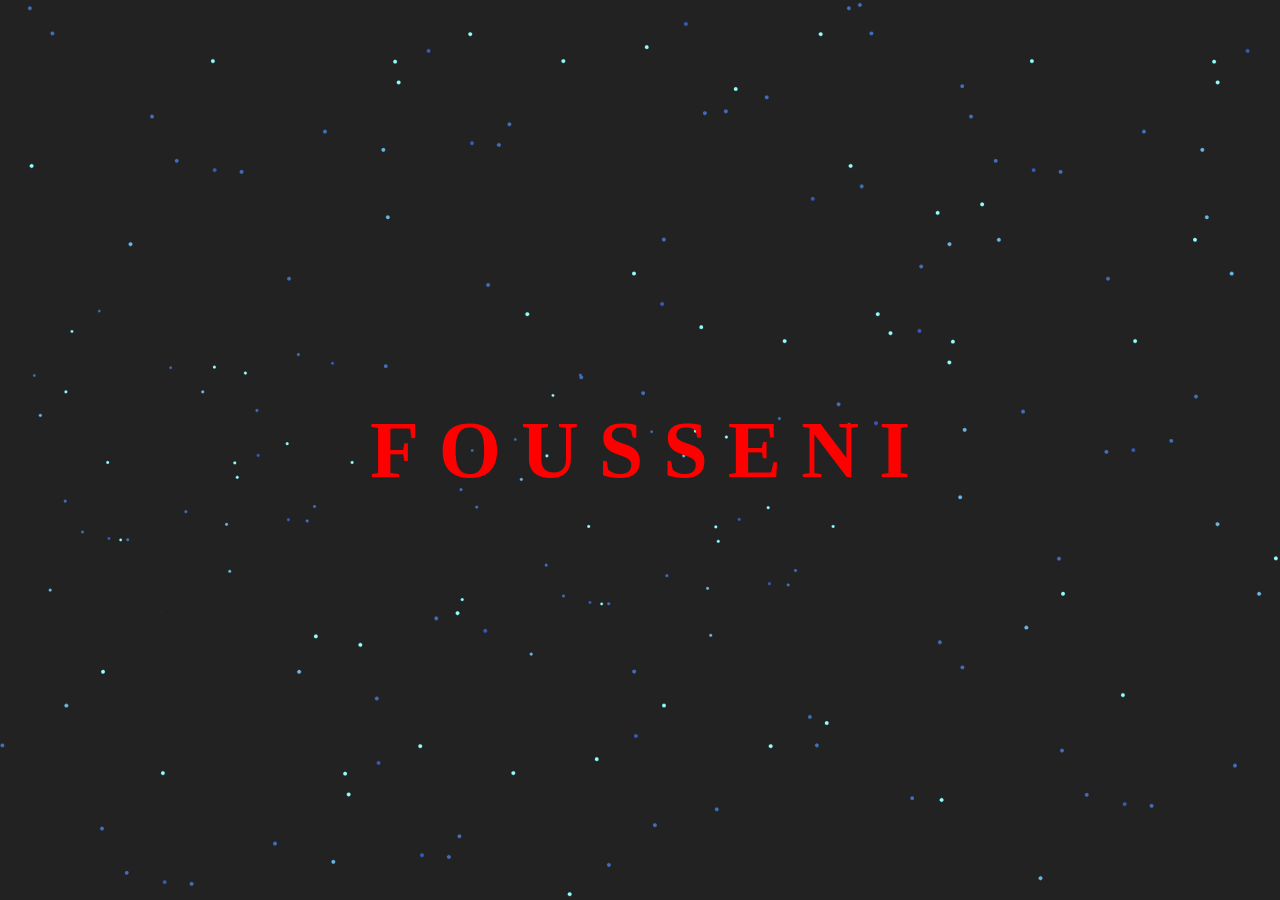
<file: index.html>
<!DOCTYPE html>
<html lang="en">
<head>
    <meta charset="UTF-8">
    <meta name="viewport" content="width=device-width, initial-scale=1.0">
    <title>FOUSSENI Intro Animation</title>
    <link rel="stylesheet" href="design.css">
</head>
<body>
    
    <div class="netflix-intro">
        <div class="netflix-logo">
        <a href="home.html" style="text-decoration: none;" class="btn"> <span>F</span>
            <span>O</span>
            <span>U</span>
            <span>S</span>
            <span>S</span>
            <span>E</span>
            <span>N</span>
            <span>I</span>
        </a>

        </div>
    </div>
    
</body>
</html>
</file>
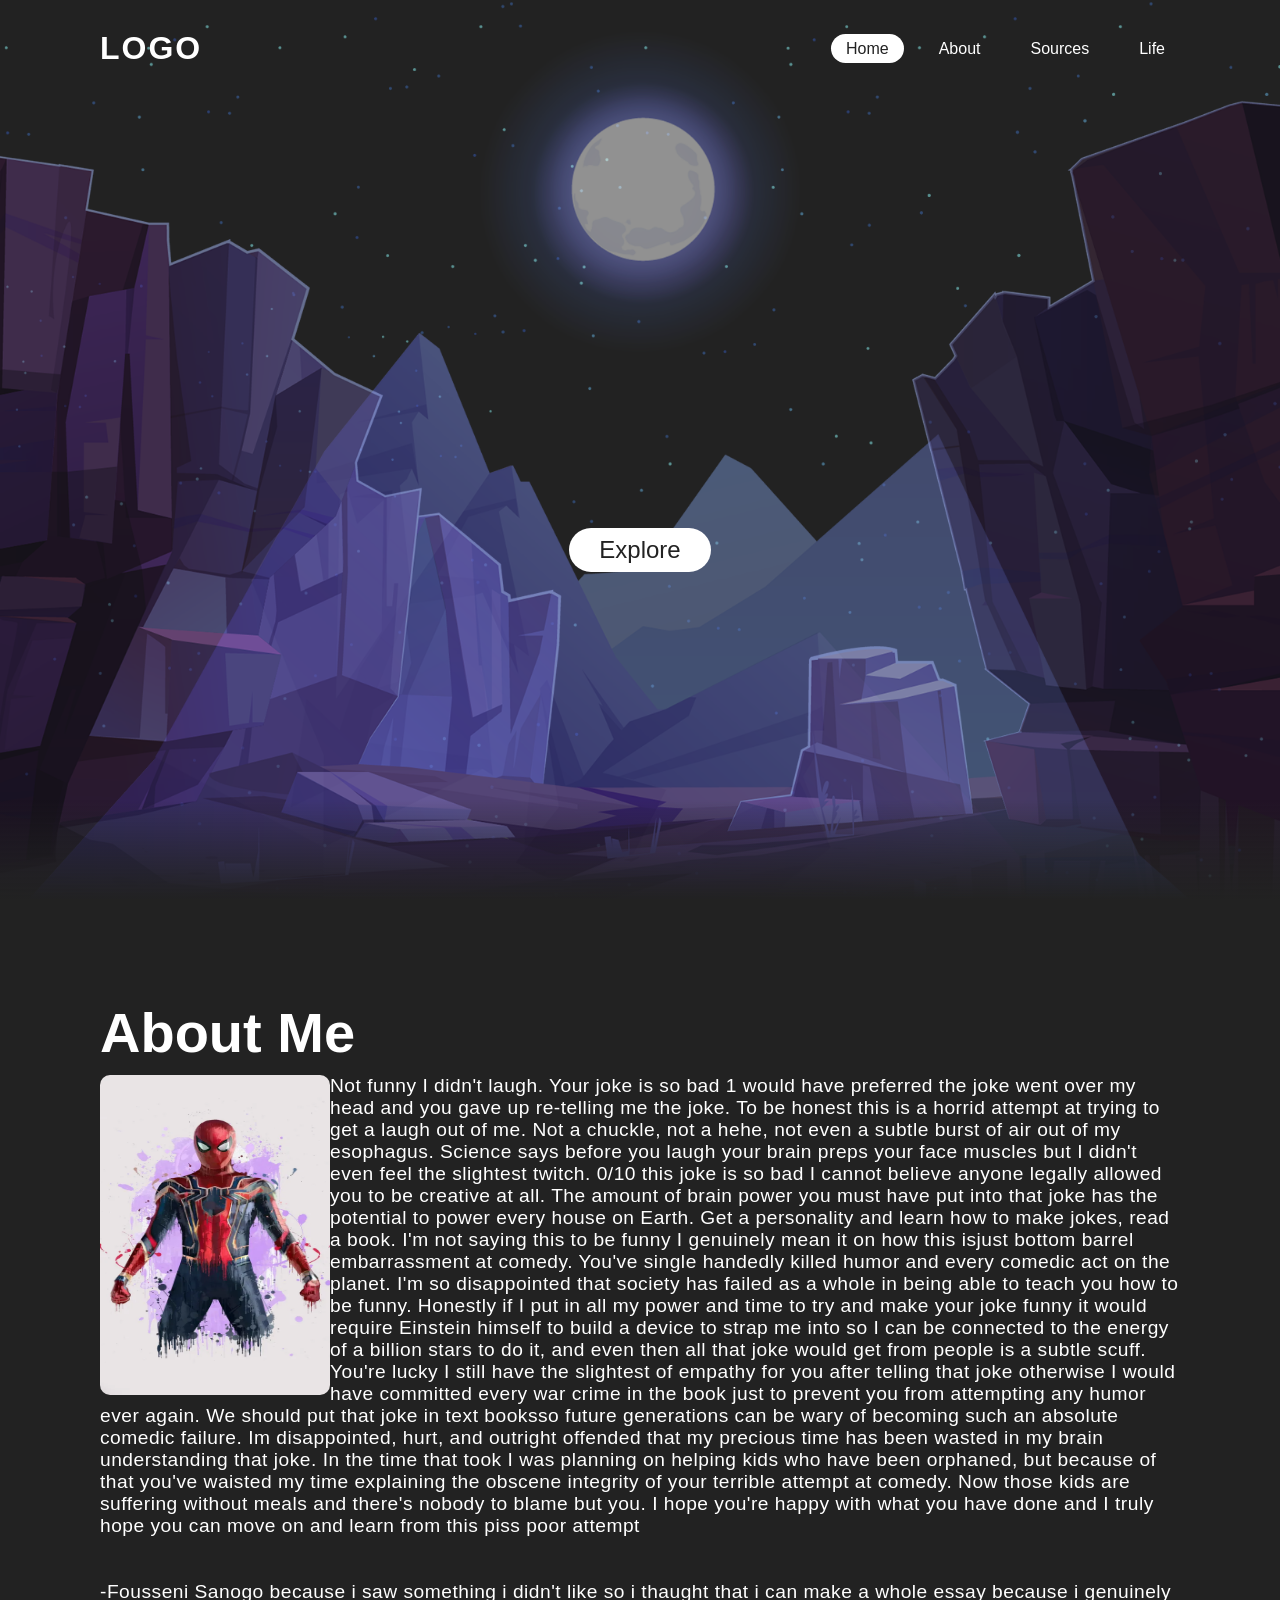
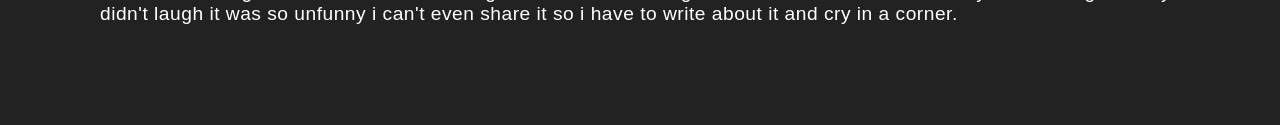
<file: About.html>
<!DOCTYPE html>
<html>
<head>
    <meta charset="utf-8">
    <link rel="stylesheet" type="text/css" href="style.css" />
</head>
<body>
   <header>
       <a href="#" class="logo">logo</a>
      <ul>
        <li><a href="Intro.html" class="active">Home</a></li>   
        <li><a href="About.html">About</a></li>   
        <li><a href="sources.html">Sources</a></li>   
        <li><a href="life.html">Life</a></li>  
       </ul>
   </header>
   <section>
    <img src="stars.png" id="stars" class="img">
    <img src="moon.png" id="moon" class="img">
    <img src="mountains_behind.png" id="mountains_behind" class="img">
    <h2 id="text">Sanogo</h2>
    <a href="#" id="btn">Explore</a>
    <img src="mountains_front.png" id="mountains_front" class="img">
   </section>
   <div class="sec">
      <h2>About Me</h2>
      <img src="spiderman.jpg" class="image_deg">
      <p>    Not funny I didn't laugh. Your joke is so bad 1 would have preferred the joke went over my head and you gave up re-telling me the joke. To be honest this is a horrid attempt at trying to get a laugh out of me. Not a chuckle, not a hehe, not even a subtle burst of air out of my esophagus. Science says before you laugh your brain preps your face muscles but I didn't even feel the slightest twitch. 0/10 this joke is so bad I cannot believe anyone legally allowed you to be creative at all. The amount of brain power you must have put into that joke has the potential to power every house on Earth. Get a personality and learn how to make jokes, read a book. I'm not saying this to be funny I genuinely mean it on how this isjust bottom barrel embarrassment at comedy. You've single handedly killed humor and every comedic act on the planet. I'm so disappointed that society has failed as a whole in being able to teach you how to be funny. Honestly if I put in all my power and time to try and make your joke funny it would require Einstein himself to build a device to strap me into so I can be connected to the energy of a billion stars to do it, and even then all that joke would get from people is a subtle scuff. You're lucky I still have the slightest of empathy for you after telling that joke otherwise I would have committed every war crime in the book just to prevent you from attempting any humor ever again. We should put that joke in text booksso future generations can be wary of becoming such an absolute comedic failure. Im disappointed, hurt, and outright offended that my precious time has been wasted in my brain understanding that joke. In the time that took I was planning on helping kids who have been orphaned, but because of that you've waisted my time explaining the obscene integrity of your terrible attempt at comedy. Now those kids are suffering without meals and there's nobody to blame but you. I hope you're happy with what you have done and I truly hope you can move on and learn from this piss poor attempt
        <br><br>
        <br> -Fousseni Sanogo because i saw something i didn't like so i thaught that i can make a whole essay because i genuinely didn't laugh it was so unfunny i can't even share it so i have to write about it and cry in a corner.
      </p>
   </div>
   <script>
       let stars =document.getElementById('stars');
       let moon =document.getElementById('moon');
       let mountains_behind =document.getElementById('mountains_behind');
       let text =document.getElementById('text');
       let btn =document.getElementById('btn');      
       let mountains_front =document.getElementById('mountains_front');
       let header = document.querySelector('header')

       window.addEventListener('scroll', function(){
        let value = window.scrollY;
        stars.style.left = value * 0.25 + 'px';
        moon.style.top = value * 1.05 + 'px';      
        header.style.top = value * 0.5 + 'px'; 
        mountains_behind.style.top = value * 0.5 + 'px';        
        mountains_front.style.top = value * 0 + 'px';
        text.style.marginRight = value * 4 + 'px';         
        btn.style.top = value *  + 'px';
        
       })
   </script>
   <div class="container">
    <div class="profile-picture">
    
  
</div>
</body>
</html>
</file>
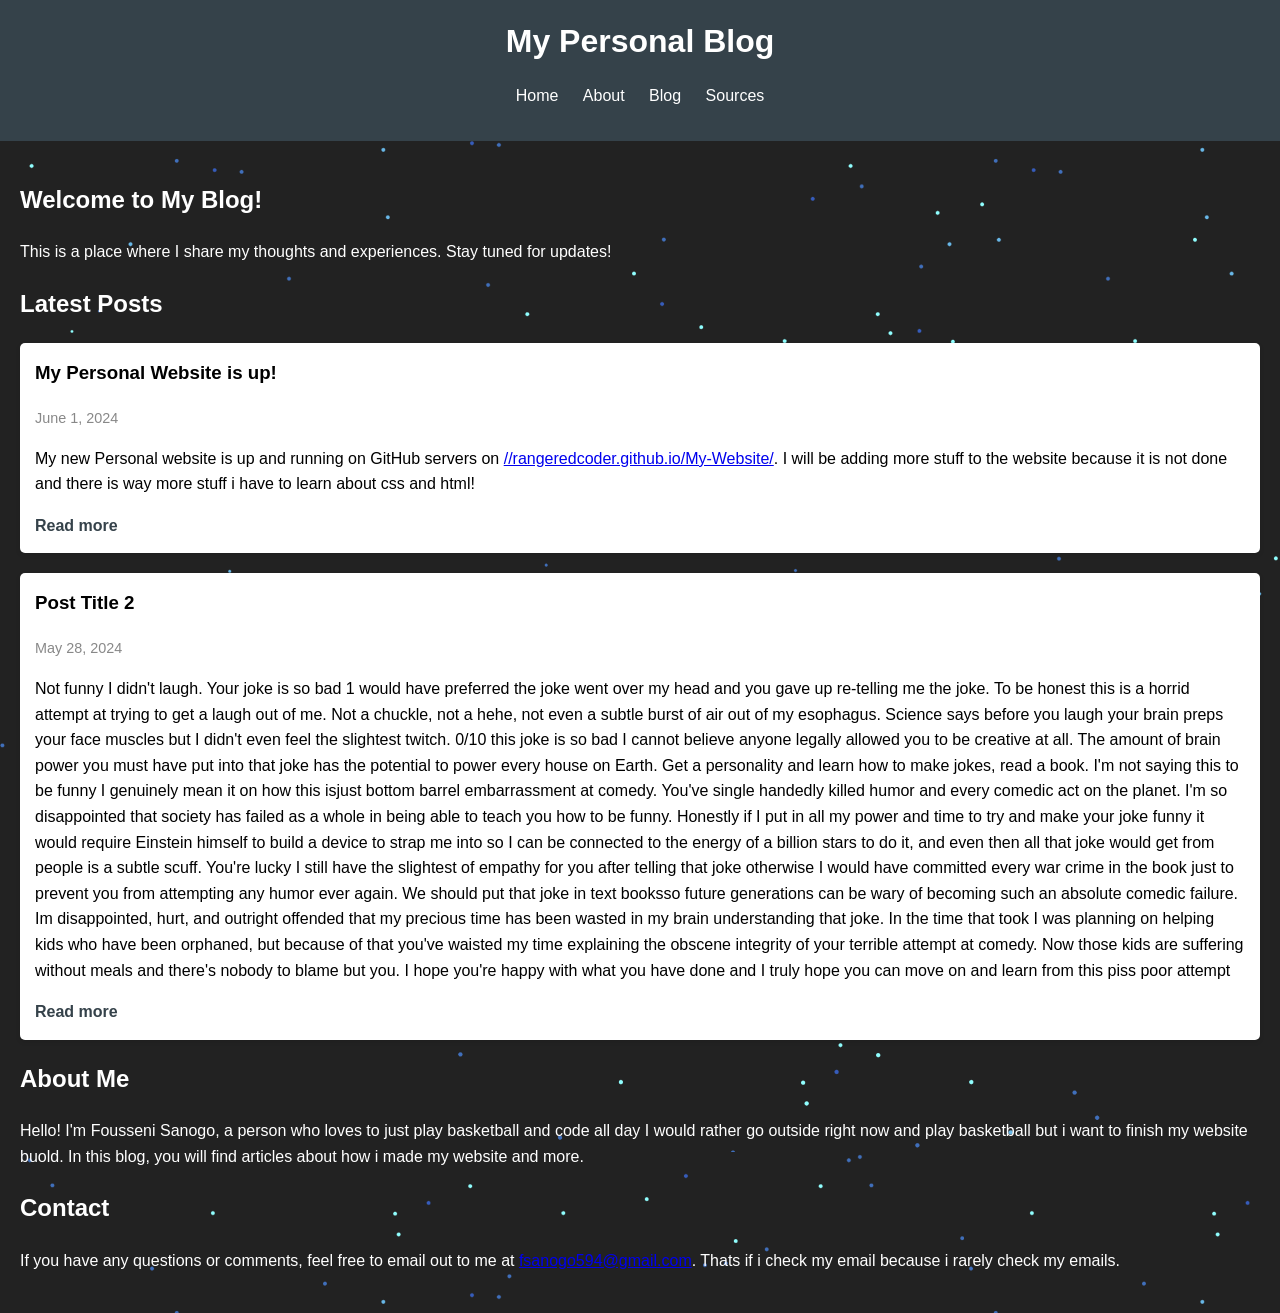
<file: blog.html>
<!DOCTYPE html>
<html lang="en">
<head>
    <meta charset="UTF-8">
    <meta name="viewport" content="width=device-width, initial-scale=1.0">
    <title>My Personal Blog</title>
    <link rel="stylesheet" href="blog.css">
</head>
<body>
    <header>
        <h1>My Personal Blog</h1>
        <nav>
            <ul>
                <li><a href="Intro.html">Home</a></li>
                <li><a href="About.html">About</a></li>
                <li><a href="blog.html">Blog</a></li>
                <li><a href="sources.html">Sources</a></li>
            </ul>
        </nav>
    </header>

    <main>
        <section id="home">
            <h2>Welcome to My Blog!</h2>
            <p>This is a place where I share my thoughts and experiences. Stay tuned for updates!</p>
        </section>

        <section id="blog">
            <h2>Latest Posts</h2>
            <article class="post">
                <h3>My Personal Website is up!</h3>
                <p class="post-date">June 1, 2024</p>
                <p>My new Personal website is up and running on GitHub servers on <a href="//rangeredcoder.github.io/My-Website/">//rangeredcoder.github.io/My-Website/</a>. I will be adding more stuff to the website because it is not done and there is way more stuff i have to learn about css and html!</p>
                <a href="#" class="read-more">Read more</a>
            </article>
            <article class="post">
                <h3>Post Title 2</h3>
                <p class="post-date">May 28, 2024</p>
                <p>Not funny I didn't laugh. Your joke is so bad 1 would have preferred the joke went over my head and you gave up re-telling me the joke. To be honest this is a horrid attempt at trying to get a laugh out of me. Not a chuckle, not a hehe, not even a subtle burst of air out of my esophagus. Science says before you laugh your brain preps your face muscles but I didn't even feel the slightest twitch. 0/10 this joke is so bad I cannot believe anyone legally allowed you to be creative at all. The amount of brain power you must have put into that joke has the potential to power every house on Earth. Get a personality and learn how to make jokes, read a book. I'm not saying this to be funny I genuinely mean it on how this isjust bottom barrel embarrassment at comedy. You've single handedly killed humor and every comedic act on the planet. I'm so disappointed that society has failed as a whole in being able to teach you how to be funny. Honestly if I put in all my power and time to try and make your joke funny it would require Einstein himself to build a device to strap me into so I can be connected to the energy of a billion stars to do it, and even then all that joke would get from people is a subtle scuff. You're lucky I still have the slightest of empathy for you after telling that joke otherwise I would have committed every war crime in the book just to prevent you from attempting any humor ever again. We should put that joke in text booksso future generations can be wary of becoming such an absolute comedic failure. Im disappointed, hurt, and outright offended that my precious time has been wasted in my brain understanding that joke. In the time that took I was planning on helping kids who have been orphaned, but because of that you've waisted my time explaining the obscene integrity of your terrible attempt at comedy. Now those kids are suffering without meals and there's nobody to blame but you. I hope you're happy with what you have done and I truly hope you can move on and learn from this piss poor attempt</p>
                <a href="#" class="read-more">Read more</a>
            </article>
        </section>

        <section id="about">
            <h2>About Me</h2>
            <p>Hello! I'm Fousseni Sanogo, a person who loves to just play basketball and code all day I would rather go outside right now and play basketball but i want to finish my website buold. In this blog, you will find articles about how i made my website and more.</p>
        </section>

        <section id="contact">
            <h2>Contact</h2>
            <p>If you have any questions or comments, feel free to email out to me at <a href="mailto:fsanogo594@gmail.com">fsanogo594@gmail.com</a>. Thats if i check my email because i rarely check my emails.</p>
        </section>
    </main>

</body>
</html>
</file>
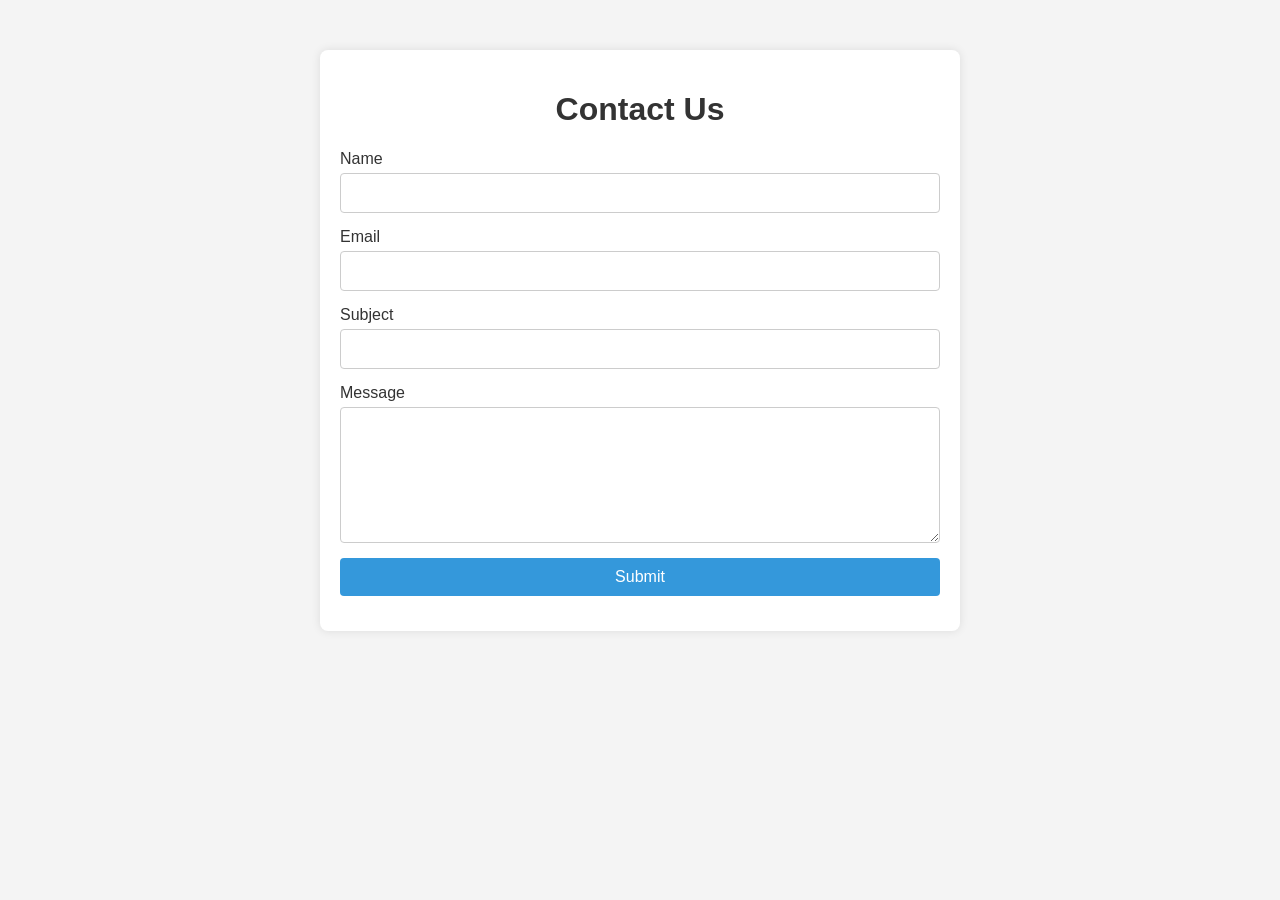
<file: contact.html>
<!DOCTYPE html>
<html lang="en">
<head>
    <meta charset="UTF-8">
    <meta name="viewport" content="width=device-width, initial-scale=1.0">
    <title>Contact Us</title>
    <style>
        body {
            font-family: Arial, sans-serif;
            background-color: #f4f4f4;
            margin: 0;
            padding: 0;
        }
        .container {
            width: 100%;
            max-width: 600px;
            margin: 0 auto;
            padding: 20px;
            background-color: #fff;
            box-shadow: 0 0 10px rgba(0, 0, 0, 0.1);
            border-radius: 8px;
            margin-top: 50px;
        }
        h1 {
            text-align: center;
            color: #333;
        }
        form {
            display: flex;
            flex-direction: column;
        }
        label {
            margin-bottom: 5px;
            color: #333;
        }
        input, textarea {
            margin-bottom: 15px;
            padding: 10px;
            border: 1px solid #ccc;
            border-radius: 4px;
            font-size: 16px;
        }
        input[type="submit"] {
            background-color: #3498db;
            color: #fff;
            border: none;
            cursor: pointer;
            transition: background-color 0.3s ease;
        }
        input[type="submit"]:hover {
            background-color: #2980b9;
        }
    </style>
</head>
<body>

    <div class="container">
        <h1>Contact Us</h1>
        <form action="submit_contact_form.php" method="post">
            <label for="name">Name</label>
            <input type="text" id="name" name="name" required>

            <label for="email">Email</label>
            <input type="email" id="email" name="email" required>

            <label for="subject">Subject</label>
            <input type="text" id="subject" name="subject" required>

            <label for="message">Message</label>
            <textarea id="message" name="message" rows="6" required></textarea>

            <input type="submit" value="Submit">
        </form>
    </div>

</body>
</html>
</file>
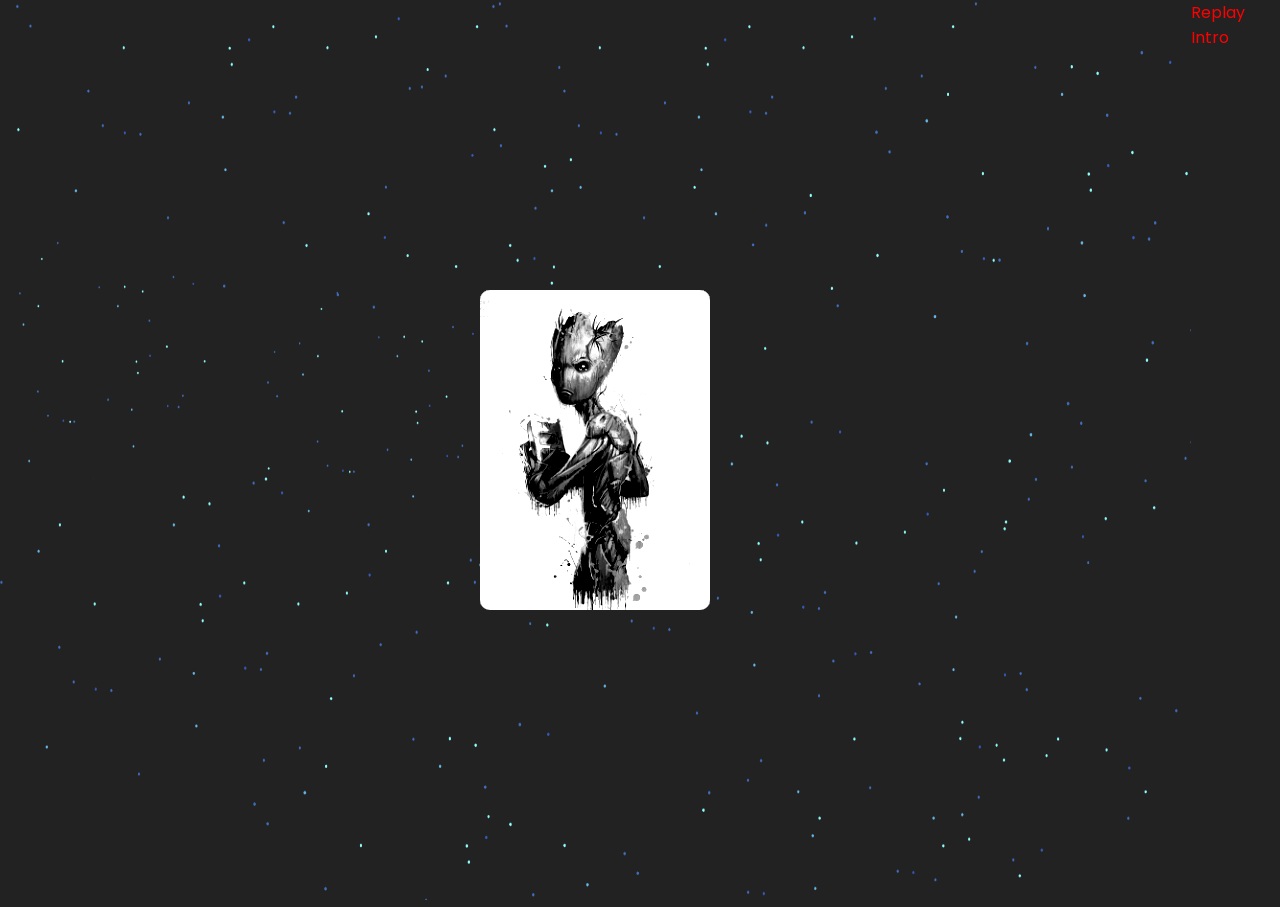
<file: home.html>
<!DOCTYPE html>
<html>
    <head>
<meta charset="utf-8">
<title> Home Page </title>
<link rel="stylesheet" type="text/css" href="Home.css"/>
    </head>
    <body>
        <div class="container">
        <div><img src="stars.png" class="background"></div>
        <div class="card" style="--i:-3;" data-text="Jokes"><img src="spiderman.jpg"></div>
        <div class="card" style="--i:-2;" data-text="Blog"><a href="blog.html"><img src="blackpanther.jpg"></a></div>
        <div class="card" style="--i:-1;" data-text="About"><a href="About.html"><img src="ironman.png"></a></div>       
         <div class="card" style="--i:0;" data-text="Home"><img src="Firefly avengers tower in a graffiti style image with drip 47669.jpg"></div>
         <div class="card" style="--i:1;" data-text="Life"><a href="life.html"><img src="captainamerica.jpeg"></a></div>
        <div class="card" style="--i:2;" data-text="Projects"><img src="blackwidow.jpg"></div>
        <div class="card" style="--i:3;" data-text="Sources"><a href="sources.html"><img src="Groot.jpg"></a></div>      
        

        </div>
        <a href="Intro.html" class="intro">Replay Intro</a>

    </body>
</html>
</file>
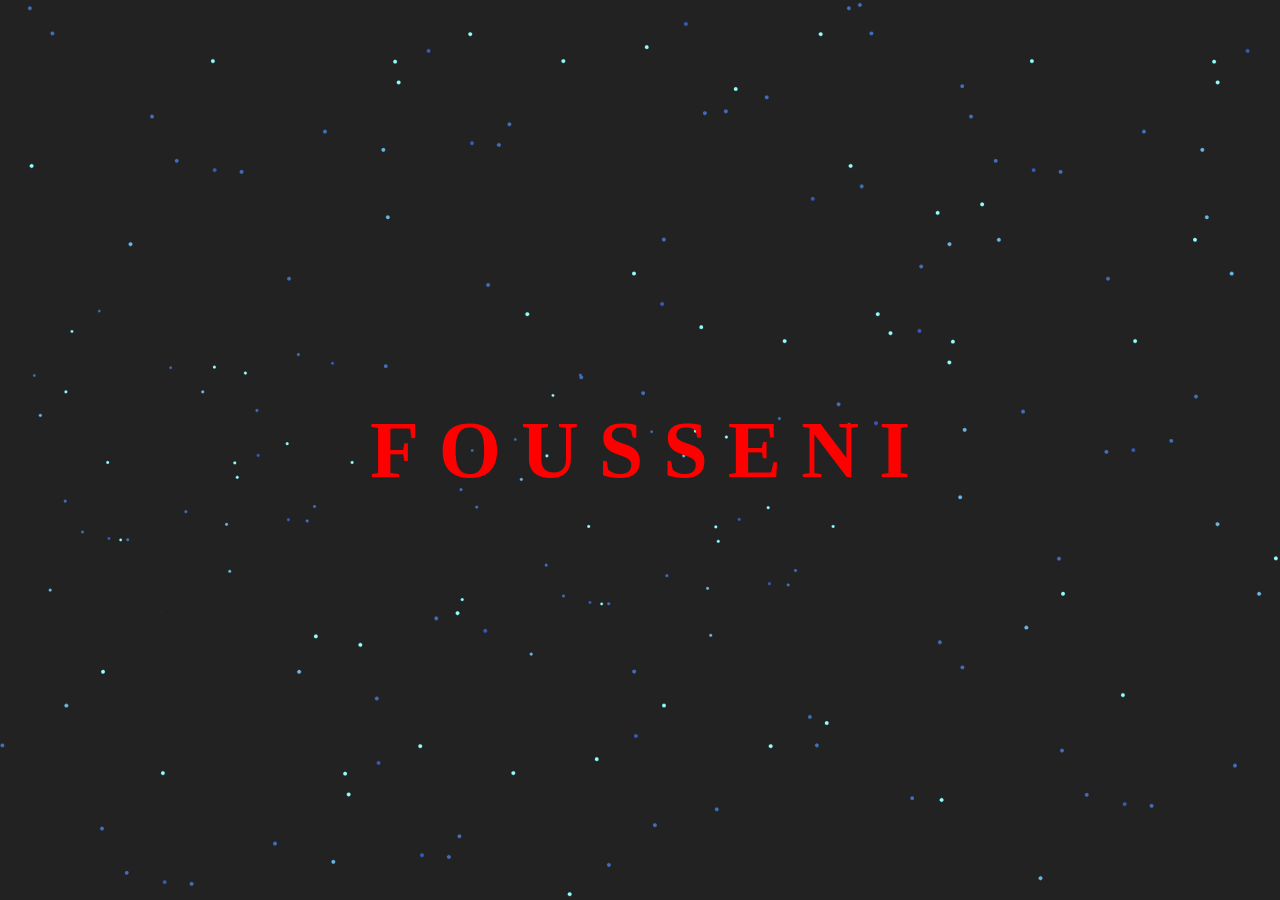
<file: Intro.html>
<!DOCTYPE html>
<html lang="en">
<head>
    <meta charset="UTF-8">
    <meta name="viewport" content="width=device-width, initial-scale=1.0">
    <title>FOUSSENI Intro Animation</title>
    <link rel="stylesheet" href="design.css">
</head>
<body>
    
    <div class="netflix-intro">
        <div class="netflix-logo">
        <a href="home.html" style="text-decoration: none;" class="btn"> 
            <span>F</span>
            <span>O</span>
            <span>U</span>
            <span>S</span>
            <span>S</span>
            <span>E</span>
            <span>N</span>
            <span>I</span>
        </a>

        </div>
    </div>
    
</body>
</html>
</file>
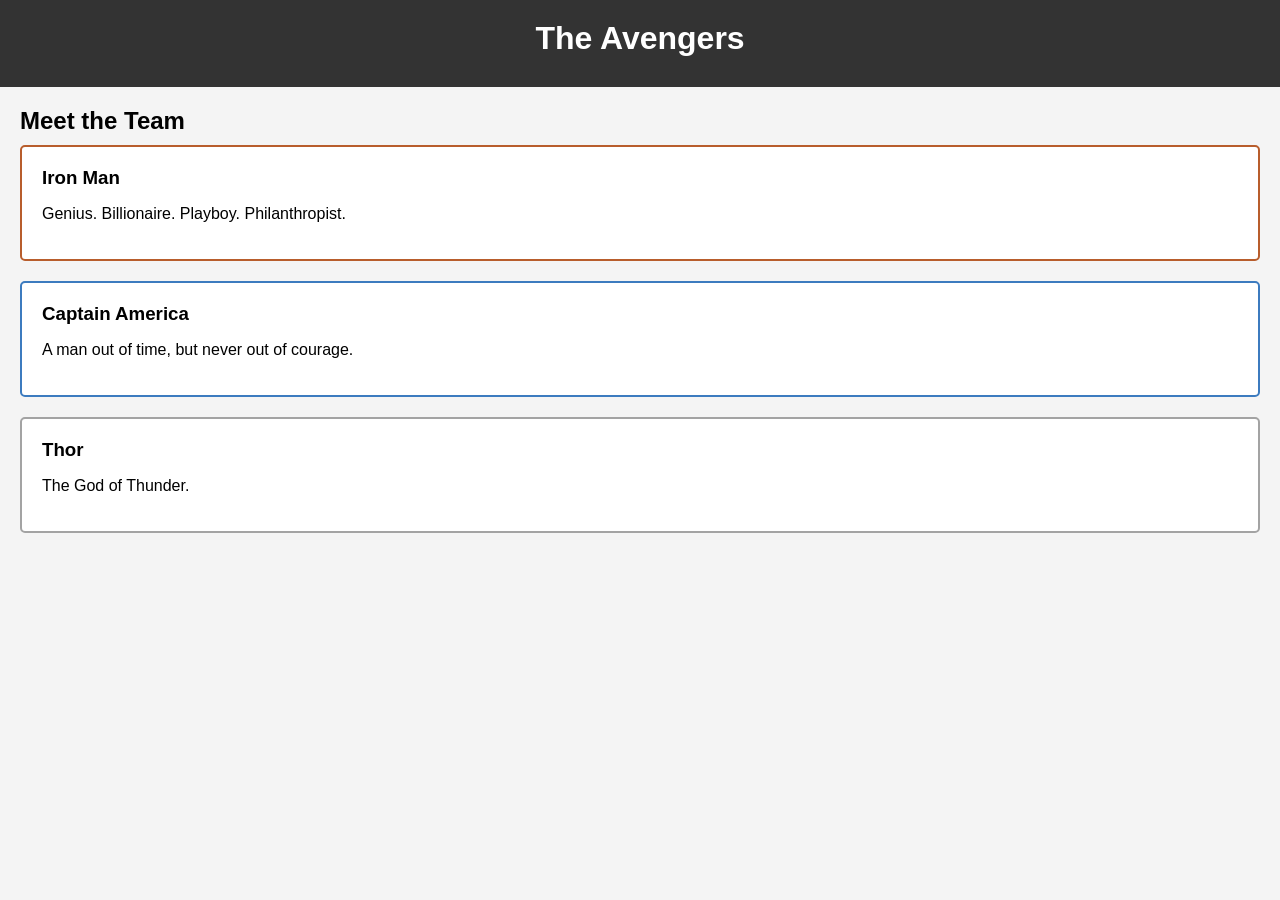
<file: st.html>
<!DOCTYPE html>
<html lang="en">
<head>
    <meta charset="UTF-8">
    <meta name="viewport" content="width=device-width, initial-scale=1.0">
    <title>The Avengers</title>
    <link rel="stylesheet" href="style3.css">
</head>
<body>
    <header>
        <h1>The Avengers</h1>
    </header>
    <section class="avenger-list">
        <h2>Meet the Team</h2>
        <div class="avenger" id="iron-man">
            <h3>Iron Man</h3>
            <p>Genius. Billionaire. Playboy. Philanthropist.</p>
        </div>
        <div class="avenger" id="captain-america">
            <h3>Captain America</h3>
            <p>A man out of time, but never out of courage.</p>
        </div>
        <div class="avenger" id="thor">
            <h3>Thor</h3>
            <p>The God of Thunder.</p>
        </div>
        <!-- Add more Avengers here -->
    </section>
</body>
</html>
</file>
<file: design.css>
body, html {
    margin: 0;
    padding: 0;
    width: 100%;
    height: 100%;
    display: flex;
    justify-content: center;
    align-items: center;
    background-color: #222;
    background-image: url(stars.png);
    overflow: hidden;
}
.background{
    background-image: url(stars.png);
    background-position: center;
    background-size: cover;
}

.netflix-intro {
    position: relative;
    width: 100%;
    height: 100vh;
    display: flex;
    justify-content: center;
    align-items: center;
}

.netflix-logo {
    font-size: 5rem;
    font-weight: bold;
    color: red;
    display: flex;
    overflow: hidden;
    position: relative;
    white-space: nowrap;
}

.netflix-logo span {
    display: inline-block;
    opacity: 0;
    transform: scale(0.5) rotateX(90deg);
    animation: zoomInRotate 1s forwards;
}

.netflix-logo span:nth-child(1) {
    animation-delay: 0.1s;
}

.netflix-logo span:nth-child(2) {
    animation-delay: 0.2s;
}

.netflix-logo span:nth-child(3) {
    animation-delay: 0.3s;
}

.netflix-logo span:nth-child(4) {
    animation-delay: 0.4s;
}

.netflix-logo span:nth-child(5) {
    animation-delay: 0.5s;
}

.netflix-logo span:nth-child(6) {
    animation-delay: 0.6s;
}

.netflix-logo span:nth-child(7) {
    animation-delay: 0.7s;
}

.netflix-logo span:nth-child(8) {
    animation-delay: 0.8s;
}

@keyframes zoomInRotate {
    0% {
        opacity: 0;
        transform: scale(0.5) rotateX(90deg);
    }
    50% {
        opacity: 1;
        transform: scale(1.1) rotateX(0deg);
    }
    100% {
        opacity: 1;
        transform: scale(1) rotateX(0deg);
    }
}
.btn{
    color: red;
    
 }
</file>
<file: style.css>
*{
    margin: 0;
    padding: 0;
    font-family: sans-serif, 'poppins';
    box-sizing: border-box;
    scroll-behavior: smooth;
}

body{
    min-height: 100px;
     background: linear-gradient(#222,#222);
     overflow-x: hidden;

}
header{
    position: absolute;
    top: 0;
    left: 0;
    width: 100%;
    padding: 30px 100px;
    display: flex;
    justify-content: space-between;
    align-items: center;
    z-index: 1000;
}
header .logo
{
   color: #fff;
   font-weight: 700;
   text-decoration: none;
   font-size: 2em;
   text-transform: uppercase;
   letter-spacing: 2px;
}
header ul{
    display: flex;
    justify-content: center;
    align-items: center;
}
header ul li{
    list-style: none;
    margin-left: 20px;
}
header ul li a{
    text-decoration: none;
    padding: 6px 15px;
    color:#fff;
    border-radius: 20px;
}
header ul li a:hover,
header ul li .active{
    background:#fff;
    color: #222;

}
section{
    position: relative;
    width: 100%;
    height: 100vh;
    padding: 100px;
    display: flex;
    justify-content: center;
    align-items: center;
    overflow: hidden;

}
section::before{
    content: '';
    position: absolute;
    bottom: 0;
    width: 100%;
    height: 100px;
    background:linear-gradient(to top,#222,transparent);
    z-index: 1000;
}
 section img{
    position: absolute;
    top: 0;
    left: 0;
    width: 100%;
    height: 100%;
    object-fit: cover;
    pointer-events: none;
 }
 section img#moon{
    mix-blend-mode: screen;
    color:red

 }
 section img#mountains_front{
    z-index: 10;

 }
 #text{
    position:absolute;
    right: -400px;
    color: #fff;
    white-space: nowrap;
    font-size: 7.5vw;
    z-index: 9;
 }
 #btn{
    text-decoration: none;
    display: inline-block;
    padding: 8px 30px;
    border-radius: 40px;
    background: #fff;
    color: #222;
    font-size: 1.5em;
    transform: translateY(100px);
 }
 .sec{
    position: relative;
    padding: 100px;
    background: #222;
 }
 .sec h2{
    font-size: 3.5em;
    margin-bottom: 10px;
    color: #fff;
 }
 .sec p{
    font-size: 1.2em;
    color: #fff;
    letter-spacing: 0.5px;
 }
 .img{
   opacity: 0.5;
 }
 .image_deg{
   width: 230px;
   height: 320px;
   background: #333;
   border-radius: 10px;
   cursor: pointer;
   transition: 0.5s;
   display: flex;
   justify-content: center;
   align-items: center;
   float: left;
}
</file>
<file: blog.css>
body {
    font-family: Arial, sans-serif;
    margin: 0;
    padding: 0;
    line-height: 1.6;
    background-color: #222;
    background-image: url(stars.png);
    color: #fff;
}

header {
    background-color: #35424a;
    color: white;
    padding: 1rem 0;
    text-align: center;
}

header h1 {
    margin: 0;
}

nav ul {
    list-style: none;
    padding: 0;
}

nav ul li {
    display: inline;
    margin: 0 10px;
}

nav ul li a {
    color: white;
    text-decoration: none;
}

main {
    padding: 20px;
}

section {
    margin-bottom: 20px;
}

.post {
    background-color: white;
    padding: 15px;
    border-radius: 5px;
    margin-bottom: 20px;
    box-shadow: 0 2px 5px rgba(0,0,0,0.1);
    color:black
}

.post h3 {
    margin-top: 0;
}

.post-date {
    color: #888;
    font-size: 0.9em;
}

.read-more {
    color: #35424a;
    text-decoration: none;
    font-weight: bold;
}

footer {
    background-color: #35424a;
    color: white;
    text-align: center;
    padding: 1rem 0;
    position: fixed;
    bottom: 0;
    width: 100%;
}

footer p {
    margin: 0;
}
</file>
<file: Home.css>
@import url('https://fonts.googleapis.com/css?family=Poppins:200,300,400,500,600,700,800,900&display=swap'
);
*{
    margin:0;
    padding: 0;
    box-sizing: border-box;
    font-family: 'Poppins',sans-serif;
    height: 100%;
    
}

body{
    display: flex;
    justify-content: center;
    align-items:center;
    background: #222;
    overflow: hidden;
}
.background{
    height: 100%;
    width: 100%;
    background-size: cover;
    background-position: absolute;
    position: center;
}
.container{
    position: relative;
    width: 100%;
    display: flex;
    justify-content: center;
    align-items: center;
}
.container .card{
    position: absolute;
    width: 230px;
    height: 320px;
    background: #333;
    border-radius: 10px;
    cursor: pointer;
    transition: 0.5s;
    display: flex;
    justify-content: center;
    align-items: center;
    float: left;
}

.container .card img{
    position: absolute;
    top: 0;
    left: 0;
    width: 100%;
    height: 100%;
    border-radius: 10px;
    object-fit: cover;
    transition: 0.5s;
    filter: grayscale(1) contrast(2);
}
.container:hover .card{
    transform: rotate(calc(var(--i) * 5deg)) translate(calc(var(--i) * 120px), -50px);
}
.container:hover .card img{
    opacity: 0.5;
    box-shadow: 0 15px 50px rgba(0, 0, 0, 0.25);
}
.container .card:hover {
    translate:calc(var(--i) * 20px) -50px;
    z-index: 100;
}
.container .card:hover img{
    filter: grayscale(0) contrast(1);
    opacity: 2;
}    
.container .card::before{
    content: attr(data-text);
    position: absolute;
    top: 0;
    white-space: nowrap;
    text-transform: uppercase;
    font-size: 1.25em;
    letter-spacing: 0.15em;
    color: #fff;
    font-weight: 500;
    transition: 0.5;
    z-index: 1000;
    opacity: 0;
    text-align: center;
    transform: translateY(100px);
}
.container .card:hover::before{
    top: -40px;
    opacity: 1;
    transform: translateY(0px);

}
.container .card::after{
    content: '';
    position: absolute;
    top: -100px;
    width: 50px;
    height:10px;
    background: #ff003b;
    transition: 0.5s;
    transform: scaleY(0);
    transform-origin: top;
    z-index: -1;
}
.container .card:hover:after{
    transform: scaleY(50);

}
.image{
    width: 500px;
    height: 10px;
    position: absolute;
}
.intro{
    text-decoration: none;
    color: red;
    
    
}
</file>
<file: style3.css>
body {
    font-family: Arial, sans-serif;
    margin: 0;
    padding: 0;
    background-color: #f4f4f4;
}

header {
    background-color: #333;
    color: #fff;
    padding: 20px;
    text-align: center;
}

.avenger-list {
    padding: 20px;
}

.avenger {
    background-color: #fff;
    margin-bottom: 20px;
    padding: 20px;
    border-radius: 5px;
}

#iron-man {
    border: 2px solid #b85d2c;
}

#captain-america {
    border: 2px solid #3c7bbf;
}

#thor {
    border: 2px solid #a3a3a3;
}

h1, h2, h3 {
    margin: 0 0 10px 0;
}
</file>
